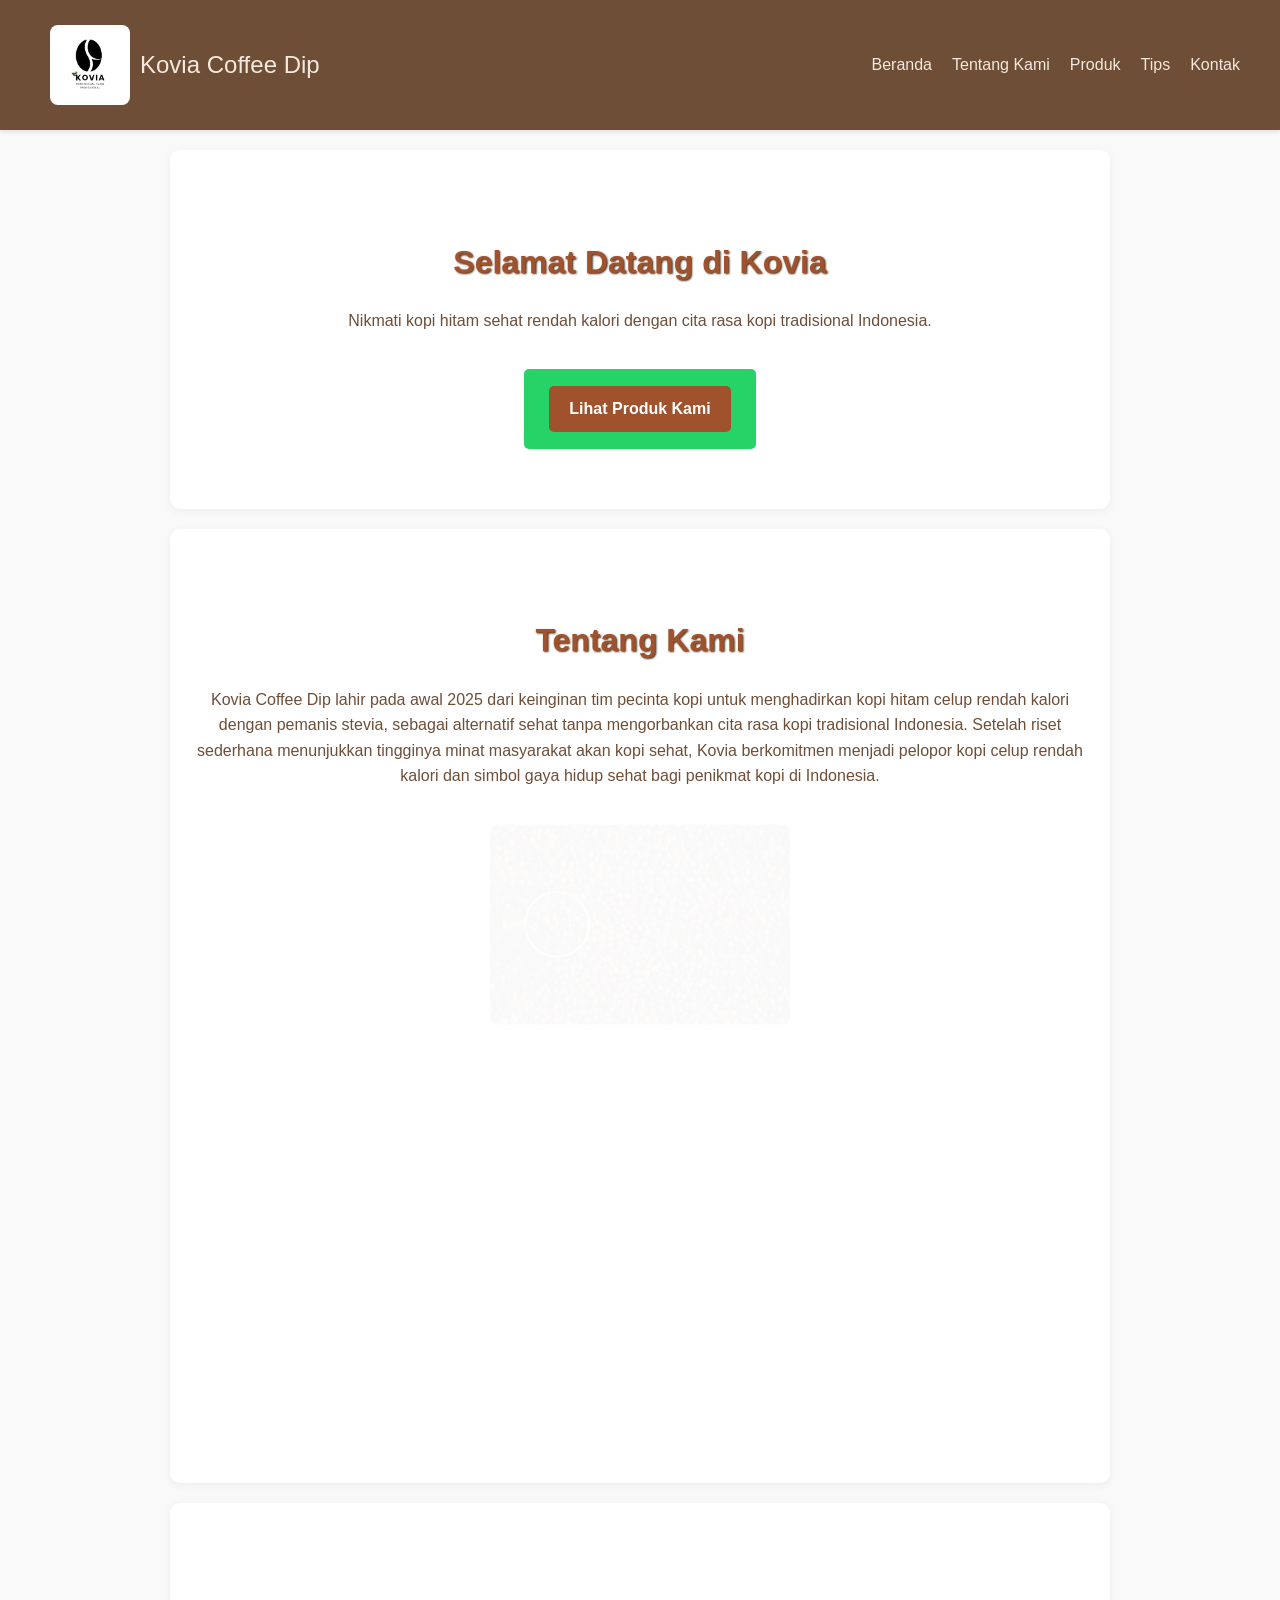
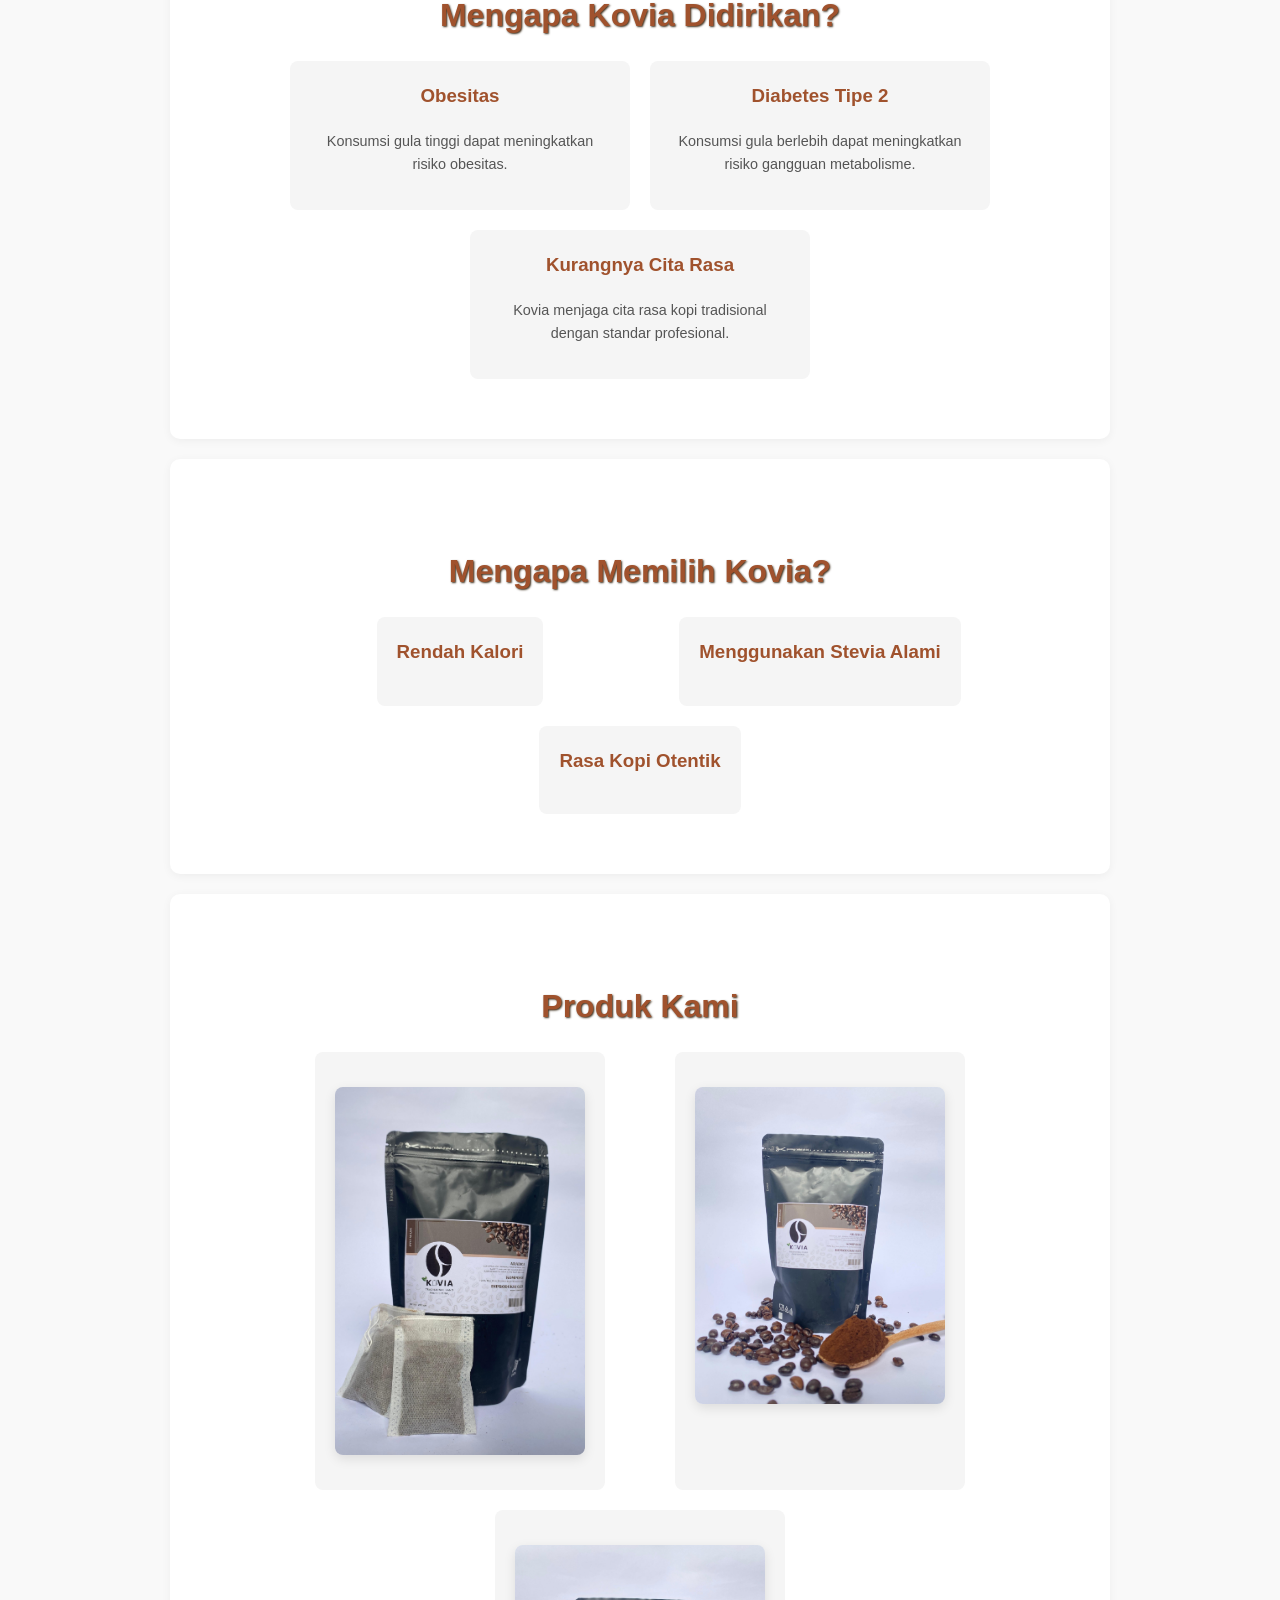
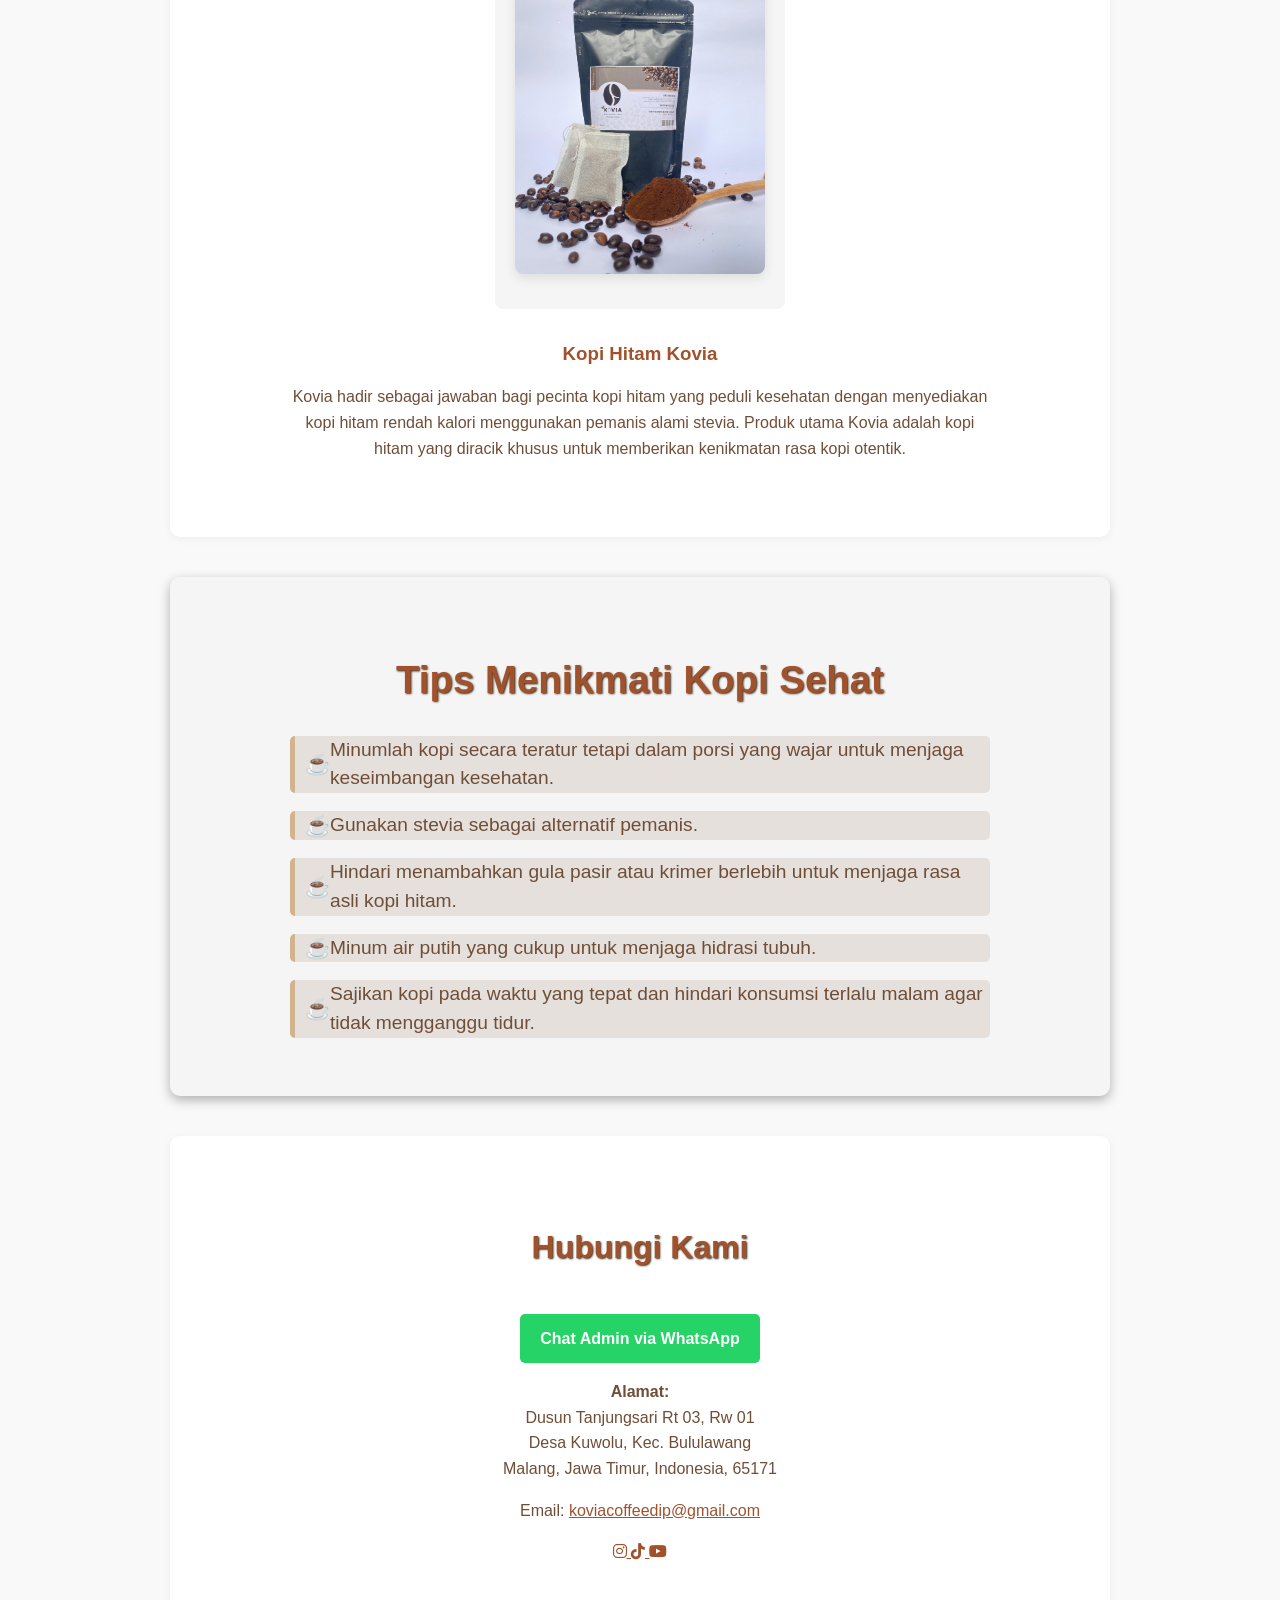
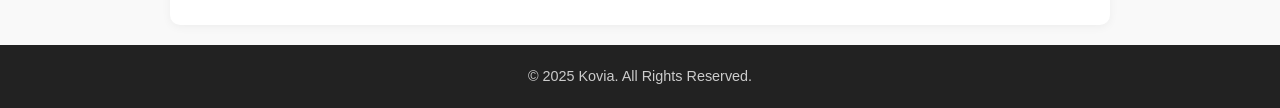
<file: index.html>
<!DOCTYPE html>
<html lang="id">
<head>
  <meta charset="UTF-8">
  <meta http-equiv="refresh" content="0; url=koviaaa/">
  <title>Kovia</title>
</head>
<body>
  <p>Mengalihkan... <a href="koviaaa/">klik di sini</a></p>
</body>
</html>
</file>
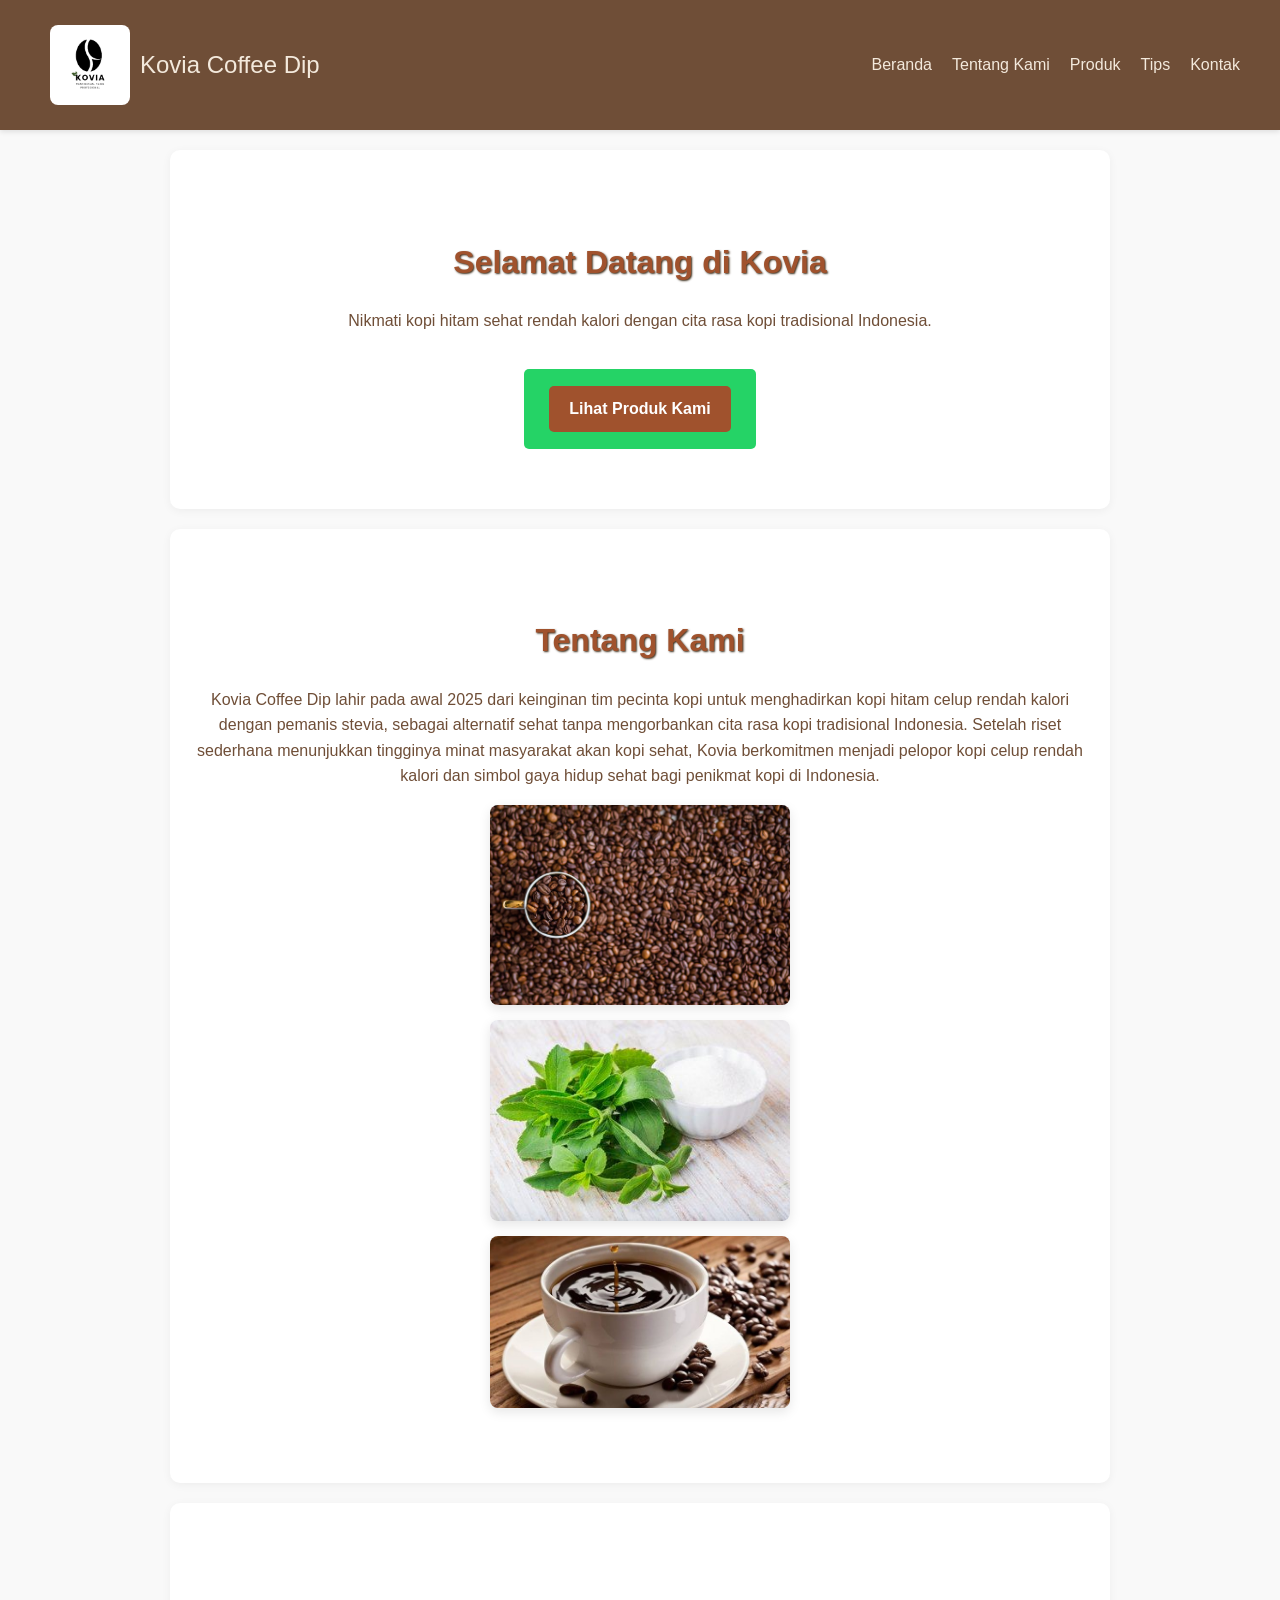
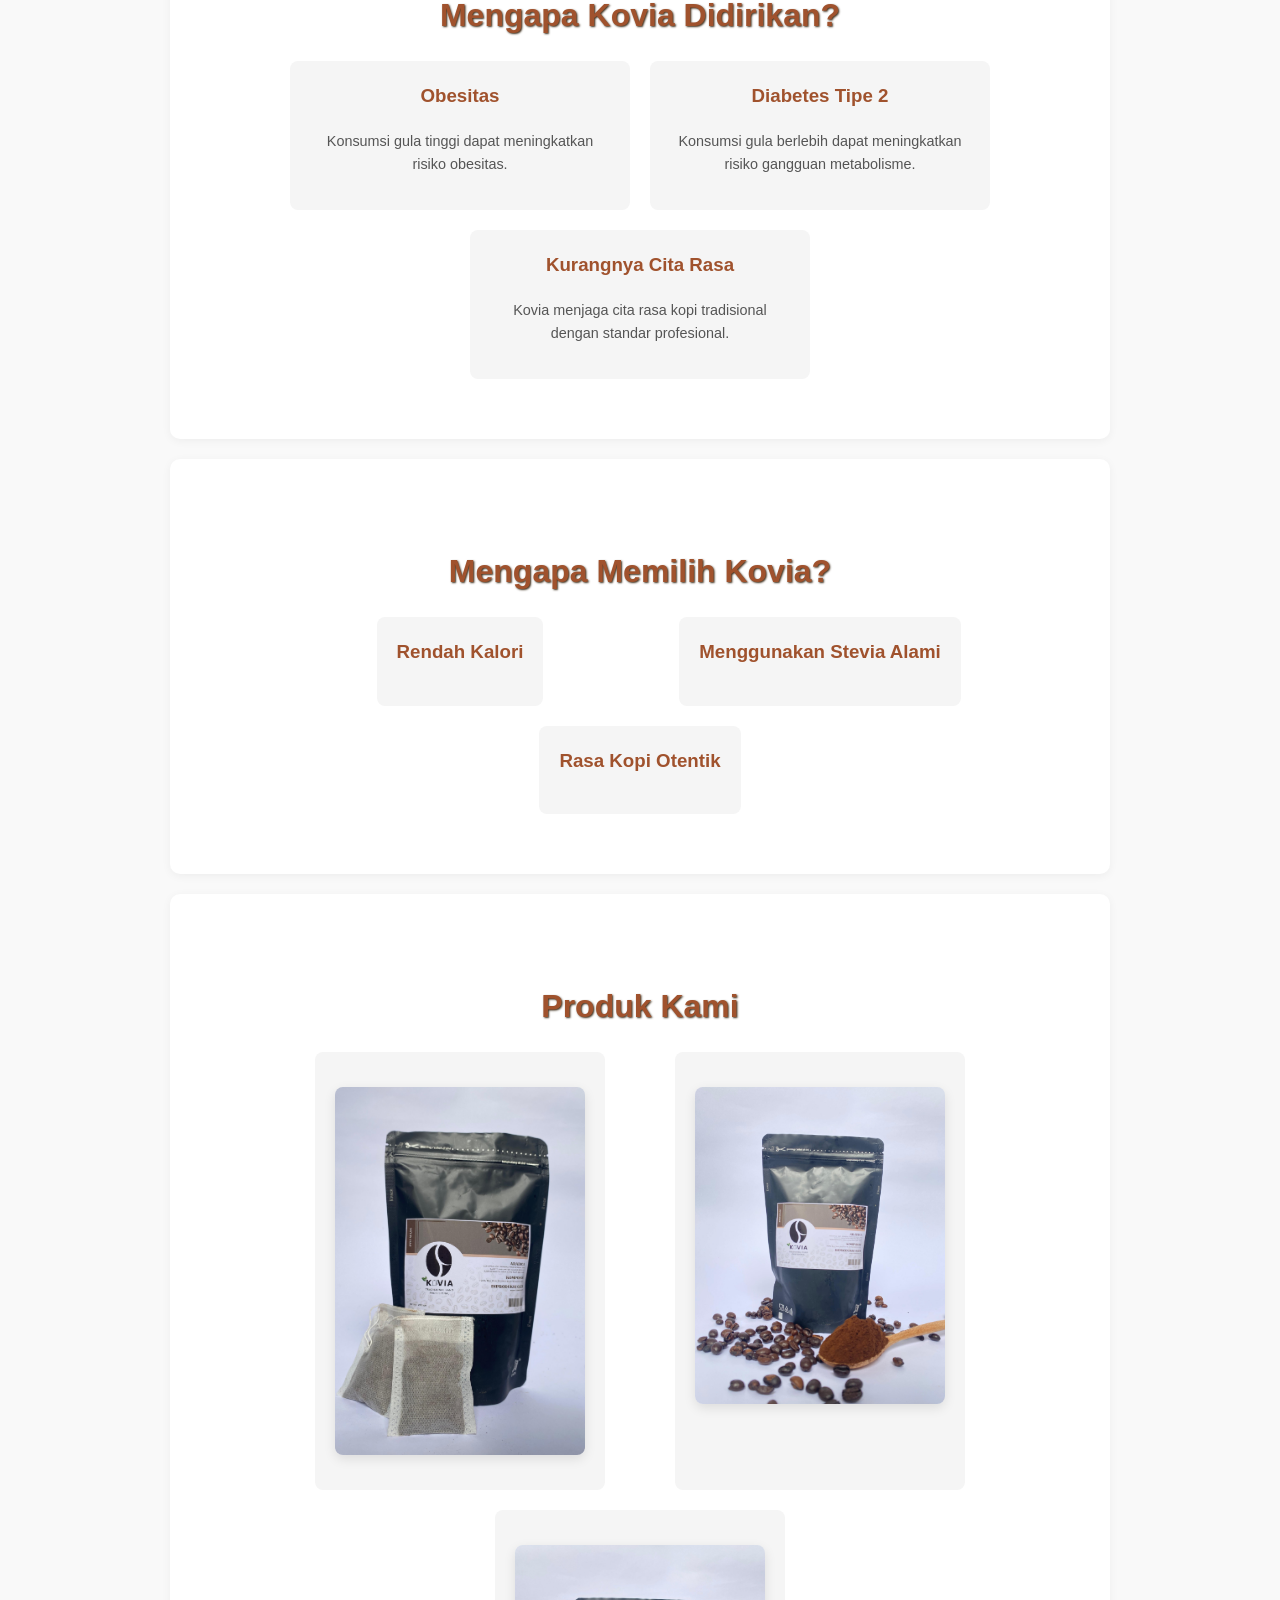
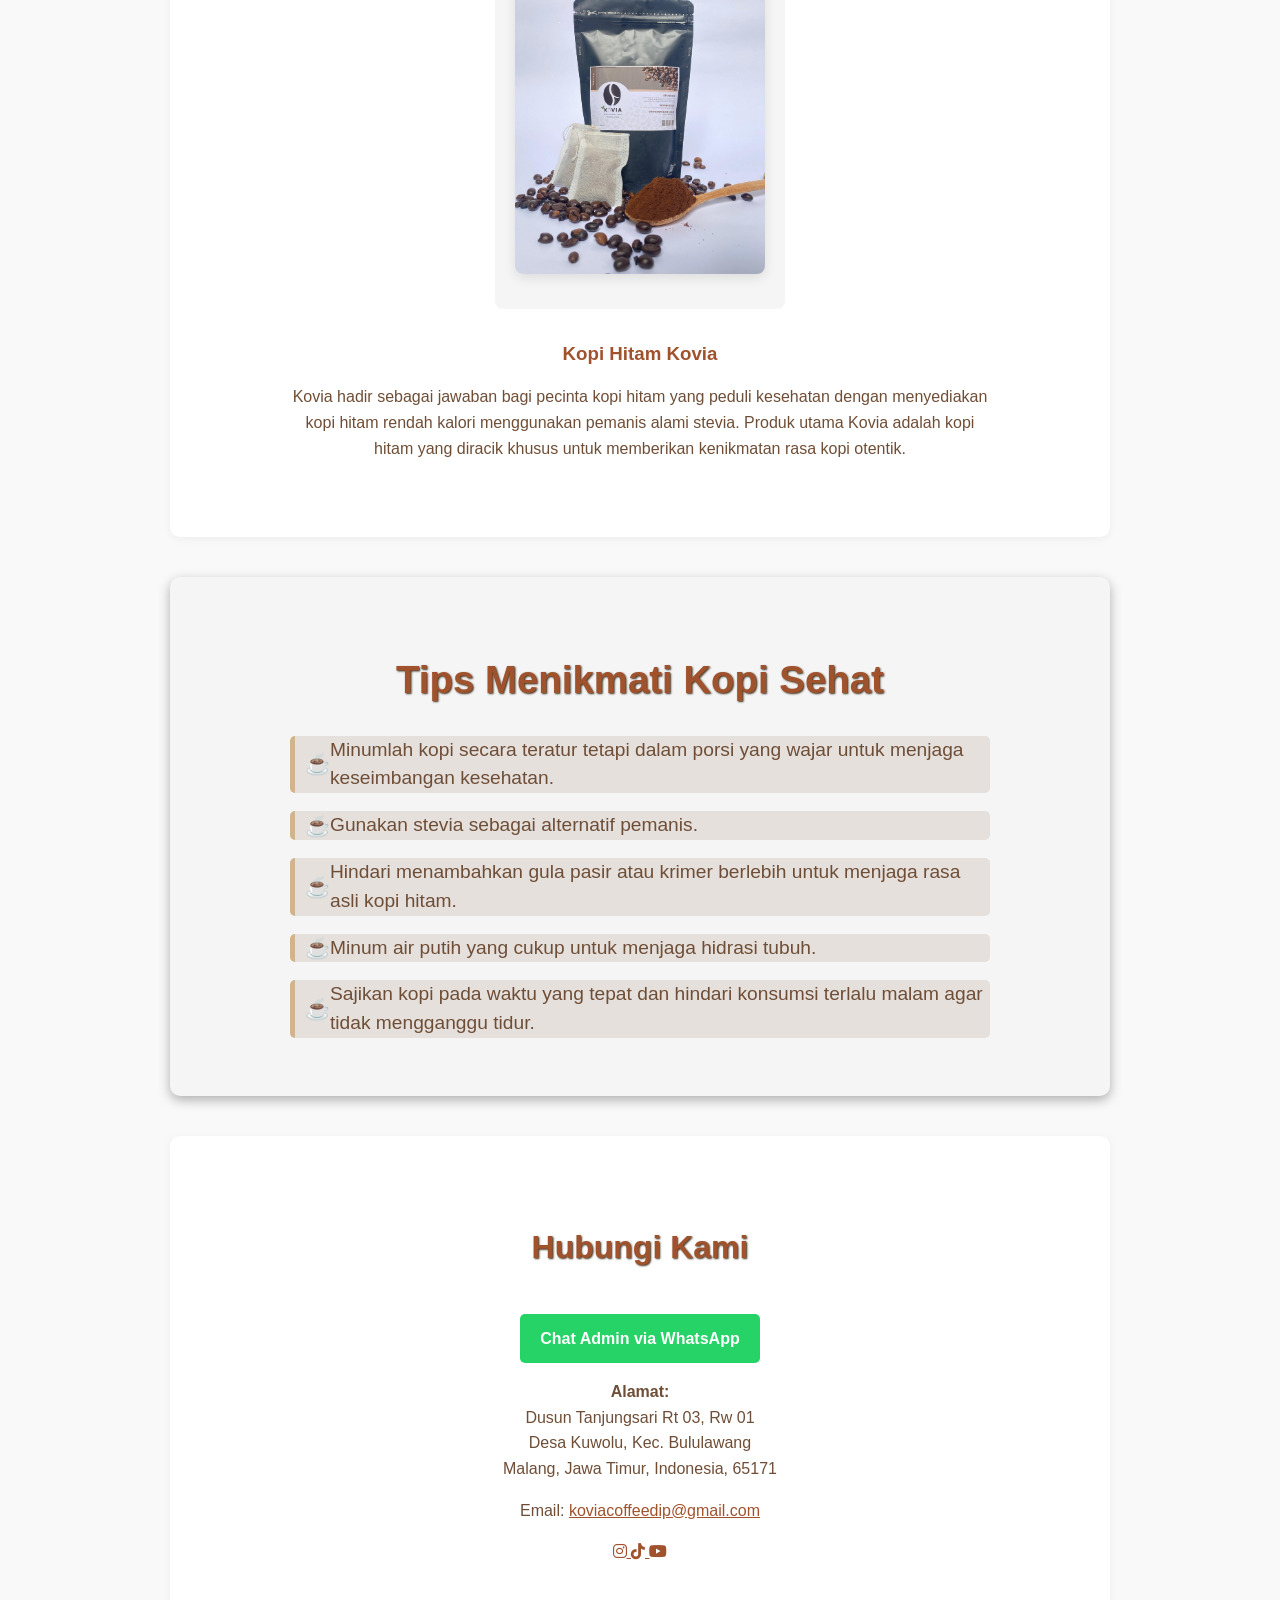
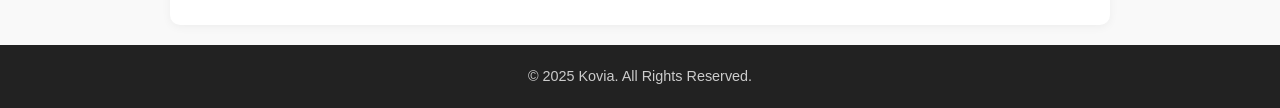
<file: koviaaa/index.html>
<!DOCTYPE html>
<html lang="id">

<head>
  <meta charset="UTF-8">
  <meta name="viewport" content="width=device-width, initial-scale=1.0">

  <title>Kopi Hitam Sehat - Kovia</title>

  <!-- CSS -->
  <link rel="stylesheet" href="style.css">

  <!-- Favicon -->
  <link rel="icon" type="image/jpeg" href="img/logo.jpg">

  <!-- Font Awesome -->
  <link rel="stylesheet"
    href="https://cdnjs.cloudflare.com/ajax/libs/font-awesome/6.5.0/css/all.min.css">
</head>

<body>

<!-- ================= HEADER ================= -->
<header>
  <div class="logo">
    <img src="img/logo.jpg" alt="Logo Kovia">
    <h1>Kovia Coffee Dip</h1>
  </div>

  <nav>
    <ul>
      <li><a href="#beranda">Beranda</a></li>
      <li><a href="#tentang-kami">Tentang Kami</a></li>
      <li><a href="#produk">Produk</a></li>
      <li><a href="#tips">Tips</a></li>
      <li><a href="#kontak">Kontak</a></li>
    </ul>
  </nav>
</header>

<!-- ================= BERANDA ================= -->
<section id="beranda">
  <h2>Selamat Datang di Kovia</h2>

  <p>
    Nikmati kopi hitam sehat rendah kalori dengan cita rasa
    kopi tradisional Indonesia.
  </p>

  <div class="cta-buttons">
    <a href="#produk">Lihat Produk Kami</a>
  </div>
</section>

<!-- ================= TENTANG KAMI ================= -->
<section id="tentang-kami">

  <h2>Tentang Kami</h2>

  <p>
    Kovia Coffee Dip lahir pada awal 2025 dari keinginan tim
    pecinta kopi untuk menghadirkan kopi hitam celup rendah
    kalori dengan pemanis stevia, sebagai alternatif sehat
    tanpa mengorbankan cita rasa kopi tradisional Indonesia.
    Setelah riset sederhana menunjukkan tingginya minat
    masyarakat akan kopi sehat, Kovia berkomitmen menjadi
    pelopor kopi celup rendah kalori dan simbol gaya hidup
    sehat bagi penikmat kopi di Indonesia.
  </p>

  <img src="img/kopi.jpg"
       alt="Kopi Kovia"
       class="fade-in">

  <img src="img/stevia.jpg"
       alt="Stevia alami"
       class="fade-in">

  <img src="img/kopi2.jpg"
       alt="Kopi hitam Kovia"
       class="fade-in">

</section>

<!-- ================= MENGAPA KOVIA DIDIRIKAN ================= -->
<section>

  <h2>Mengapa Kovia Didirikan?</h2>

  <div class="features">

    <div class="feature">
      <h3>Obesitas</h3>
      <p>
        Konsumsi gula tinggi dapat meningkatkan risiko obesitas.
      </p>
    </div>

    <div class="feature">
      <h3>Diabetes Tipe 2</h3>
      <p>
        Konsumsi gula berlebih dapat meningkatkan risiko
        gangguan metabolisme.
      </p>
    </div>

    <div class="feature">
      <h3>Kurangnya Cita Rasa</h3>
      <p>
        Kovia menjaga cita rasa kopi tradisional dengan
        standar profesional.
      </p>
    </div>

  </div>

</section>

<!-- ================= MENGAPA MEMILIH KOVIA ================= -->
<section>

  <h2>Mengapa Memilih Kovia?</h2>

  <div class="features">

    <div class="feature">
      <h3>Rendah Kalori</h3>
    </div>

    <div class="feature">
      <h3>Menggunakan Stevia Alami</h3>
    </div>

    <div class="feature">
      <h3>Rasa Kopi Otentik</h3>
    </div>

  </div>

</section>

<!-- ================= PRODUK ================= -->
<section id="produk">

  <h2>Produk Kami</h2>

  <div class="features">

    <div class="feature">
      <img src="img/gambarpro_3.jpg"
           alt="Produk Kovia 1">
    </div>

    <div class="feature">
      <img src="img/gambarpro_1.jpg"
           alt="Produk Kovia 2">
    </div>

    <div class="feature">
      <img src="img/gambarpro_2.jpg"
           alt="Produk Kovia 3">
    </div>

  </div>

  <div class="product-description">

    <h3>Kopi Hitam Kovia</h3>

    <p>
      Kovia hadir sebagai jawaban bagi pecinta kopi hitam
      yang peduli kesehatan dengan menyediakan kopi hitam
      rendah kalori menggunakan pemanis alami stevia.
      Produk utama Kovia adalah kopi hitam yang diracik
      khusus untuk memberikan kenikmatan rasa kopi otentik.
    </p>

  </div>

</section>

<!-- ================= TIPS ================= -->
<section id="tips">

  <h2>Tips Menikmati Kopi Sehat</h2>

  <ul>
    <li>
      Minumlah kopi secara teratur tetapi dalam porsi
      yang wajar untuk menjaga keseimbangan kesehatan.
    </li>

    <li>
      Gunakan stevia sebagai alternatif pemanis.
    </li>

    <li>
      Hindari menambahkan gula pasir atau krimer berlebih
      untuk menjaga rasa asli kopi hitam.
    </li>

    <li>
      Minum air putih yang cukup untuk menjaga hidrasi tubuh.
    </li>

    <li>
      Sajikan kopi pada waktu yang tepat dan hindari
      konsumsi terlalu malam agar tidak mengganggu tidur.
    </li>
  </ul>

</section>

<!-- ================= KONTAK ================= -->
<section id="kontak" style="text-align:center;">

  <h2>Hubungi Kami</h2>

  <a class="cta-buttons"
     href="https://wa.me/6285601977410?text=Halo%20admin,%20saya%20tertarik%20dengan%20Kovia!"
     target="_blank"
     rel="noopener noreferrer">
    Chat Admin via WhatsApp
  </a>

  <div class="info-kontak">

    <p>
      <strong>Alamat:</strong><br>
      Dusun Tanjungsari Rt 03, Rw 01<br>
      Desa Kuwolu, Kec. Bululawang<br>
      Malang, Jawa Timur, Indonesia, 65171
    </p>

    <p>
      Email:
      <a href="mailto:koviacoffeedip@gmail.com">
        koviacoffeedip@gmail.com
      </a>
    </p>

  </div>

  <div class="sosial-media">

    <a href="https://www.instagram.com/koviacoffeedip31"
       target="_blank"
       rel="noopener noreferrer"
       class="instagram"
       aria-label="Instagram">
      <i class="fab fa-instagram"></i>
    </a>

    <a href="https://www.tiktok.com/@kovia.coffee.dip"
       target="_blank"
       rel="noopener noreferrer"
       class="tiktok"
       aria-label="TikTok">
      <i class="fab fa-tiktok"></i>
    </a>

    <a href="https://www.youtube.com/@kovia"
       target="_blank"
       rel="noopener noreferrer"
       class="youtube"
       aria-label="YouTube">
      <i class="fab fa-youtube"></i>
    </a>

  </div>

</section>

<!-- ================= ANIMASI GAMBAR ================= -->
<script>
document.addEventListener("DOMContentLoaded", function() {

  const images = document.querySelectorAll(".fade-in");

  // Jika browser tidak mendukung IntersectionObserver,
  // gambar tetap ditampilkan.
  if (!("IntersectionObserver" in window)) {
    images.forEach(img => img.classList.add("visible"));
    return;
  }

  const observer = new IntersectionObserver((entries) => {

    entries.forEach(entry => {

      if (entry.isIntersecting) {
        entry.target.classList.add("visible");
        observer.unobserve(entry.target);
      }

    });

  }, {
    threshold: 0.1
  });

  images.forEach(img => observer.observe(img));

});
</script>

<!-- ================= FOOTER ================= -->
<footer>
  <p>&copy; 2025 Kovia. All Rights Reserved.</p>
</footer>

</body>
</html>
</file>
<file: koviaaa/style.css>
/* ========================== */
/* Reset dasar dan font family */
/* ========================== */
body, html {
  margin: 0;
  padding: 0;
  font-family: 'Helvetica Neue', sans-serif;
  color: #333;
  line-height: 1.6;
  background-color: #f9f9f9;
}

/* ========================== */
/* Header styling */
/* ========================== */
header {
  background-color: #6f4e37;
  display: flex;
  align-items: center;
  justify-content: space-between;
  padding: 20px 40px;
  box-shadow: 0 2px 5px rgba(0,0,0,0.1);
}

header .logo {
  display: flex;
  align-items: center;
  background-color: transparent;
  padding: 5px 10px;
  border-radius: 8px;
  transition: background-color 0.3s ease;
}

header .logo:hover {
  background-color: rgba(255, 255, 255, 0.1);
}

header .logo img {
  width: 80px;
  margin-right: 10px;
  border-radius: 8px;
  object-fit: contain;
  background-color: transparent;
  display: block;
}

header .logo h1 {
  font-size: 1.5rem;
  font-weight: normal;
  margin: 0;
  color: #f3e9dc;
  user-select: none;
}

header nav ul {
  list-style: none;
  display: flex;
  gap: 20px;
  margin: 0;
  padding: 0;
}

header nav ul li {
  display: inline;
}

header nav ul li a {
  text-decoration: none;
  color: #f3e9dc;
  font-weight: 500;
  transition: color 0.3s;
}

header nav ul li a:hover {
  color: #d2b48c;
}

/* ========================== */
/* Call to Action Buttons */
/* ========================== */
.cta-buttons {
  margin-top: 20px;
}

.cta-buttons a {
  display: inline-block;
  background-color: #a0522d;
  color: #fff;
  padding: 10px 20px;
  text-decoration: none;
  margin: 5px;
  border-radius: 5px;
  transition: background-color 0.3s ease;
}

.cta-buttons a:hover {
  background-color: #8b4513;
}

/* ========================== */
/* Sections styling */
/* ========================== */
section, #tips {
  padding: 60px 20px;
  text-align: center;
  background-color: #fff;
  margin: 20px auto;
  max-width: 900px;
  border-radius: 10px;
  box-shadow: 0 2px 10px rgba(0,0,0,0.05);
  color: #5a3e28;
  font-family: 'Helvetica Neue', sans-serif;
}

section h2, #tips h2 {
  font-size: 2rem;
  margin-bottom: 20px;
  color: #a0522d;
  text-shadow: 1px 1px 2px #3e2f1c;
}

section p, #tips ul li {
  font-size: 1rem;
  color: #6f4e37;
  line-height: 1.6;
}

section img {
  width: 100%;
  max-width: 500px;
  border-radius: 8px;
  margin: 15px 0;
  display: block;
  margin-left: auto;
  margin-right: auto;
  box-shadow: 0 4px 12px rgba(0,0,0,0.1);
}

/* Features styling */
.features {
  display: flex;
  flex-wrap: wrap;
  justify-content: center;
  gap: 20px;
}

.feature {
  background-color: #f5f5f5;
  padding: 20px;
  flex: 1 1 250px;
  border-radius: 8px;
  transition: transform 0.3s ease;
}

.feature:hover {
  transform: translateY(-5px);
}

.feature h3 {
  margin-top: 0;
  color: #a0522d;
}

.feature p {
  font-size: 0.9rem;
  color: #555;
}

/* Tentang kami */
#tentang-kami {
  text-align: center;
}

#tentang-kami img {
  max-width: 300px;
  width: 100%;
  height: auto;
  margin: 15px auto;
  display: block;
}

.features {
  display: grid;
  grid-template-columns: 1fr 1fr;  /* 2 kolom untuk 2 gambar di baris atas */
  grid-template-rows: auto auto;   /* 2 baris */
  grid-gap: 20px;
  max-width: 700px;
  margin: 0 auto;
  justify-items: center;  /* Tengahin isi tiap grid item */
}

/* Gambar ketiga di baris bawah dan posisinya di tengah */
.features .feature:nth-child(3) {
  grid-column: 1 / -1;   /* Membentang 2 kolom */
  justify-self: center;
  max-width: 300px;
}

/* Gambar produk */
.feature img {
  width: 100%;
  max-width: 250px;
  height: auto;
  border-radius: 8px;
  box-shadow: 0 4px 12px rgba(0,0,0,0.1);
  object-fit: contain;
  display: block;
}

/* Deskripsi produk di bawah features */
.product-description {
  max-width: 700px;
  margin: 30px auto 0;
  padding: 0 15px;
  color: #5a3e28;
  text-align: center;
  font-family: 'Helvetica Neue', sans-serif;
}

.product-description h3 {
  color: #a0522d;
  margin-bottom: 10px;
}

.product-description p {
  font-size: 1rem;
  line-height: 1.6;
  color: #6f4e37;
}

/* Tips section styling */
#tips {
  background-color: #f5f5f5;
  padding: 40px 20px;
  border-radius: 10px;
  max-width: 900px;
  margin: 40px auto;
  box-shadow: 0 4px 12px rgba(0,0,0,0.3);
  text-align: left;
}

#tips h2 {
  text-align: center;
  font-size: 2.4rem;
  margin-bottom: 25px;
}

#tips ul {
  list-style: none;
  padding-left: 0;
  max-width: 700px;
  margin: 0 auto;
}

#tips ul li {
  position: relative;
  padding-left: 35px;
  margin-bottom: 18px;
  font-size: 1.2rem;
  line-height: 1.5;
  border-left: 5px solid #d2b48c;
  background: #825c3b22;
  border-radius: 5px;
  transition: background-color 0.3s ease;
  cursor: default;
  color: #6f4e37;
}

#tips ul li::before {
  content: "☕";
  position: absolute;
  left: 10px;
  top: 50%;
  transform: translateY(-50%);
  color: #d2b48c;
  font-size: 1.3rem;
}

#tips ul li:hover {
  background-color: #d2b48c44;
  border-left-color: #a0522d;
  color: #5a3e28;
}

/* Links in section */
section a, #tips a {
  color: #a0522d;
  text-decoration: underline;
}

section a:hover, #tips a:hover {
  color: #6f4e37;
}

.cta-buttons {
  display: inline-block;
  padding: 12px 20px;
  background-color: #25D366; /* Hijau WhatsApp */
  color: white;
  text-decoration: none;
  border-radius: 5px;
  transition: background-color 0.3s;
  font-weight: bold;
}

.cta-buttons:hover {
  background-color: #1ebe57;
}



/* ========================== */
/* Footer styling */
/* ========================== */
footer {
  background-color: #222;
  color: #ccc;
  text-align: center;
  padding: 20px 10px;
}

footer p {
  margin: 0;
  font-size: 0.9rem;
}

/* ========================== */
/* Responsive styling */
/* ========================== */
@media (max-width: 768px) {
  header h1 {
    font-size: 2rem;
  }

  section, #tips {
    padding: 40px 10px;
  }

  .feature {
    flex: 1 1 100%;
  }

  #tips ul li {
    font-size: 1rem;
  }
}

/* ========================== */
/* Fade-in efek gambar */
/* ========================== */
.fade-in {
  opacity: 0;
  transform: translateY(20px);
  transition: opacity 0.8s ease, transform 0.8s ease;
}

.fade-in.visible {
  opacity: 1;
  transform: translateY(0);
}
</file>
